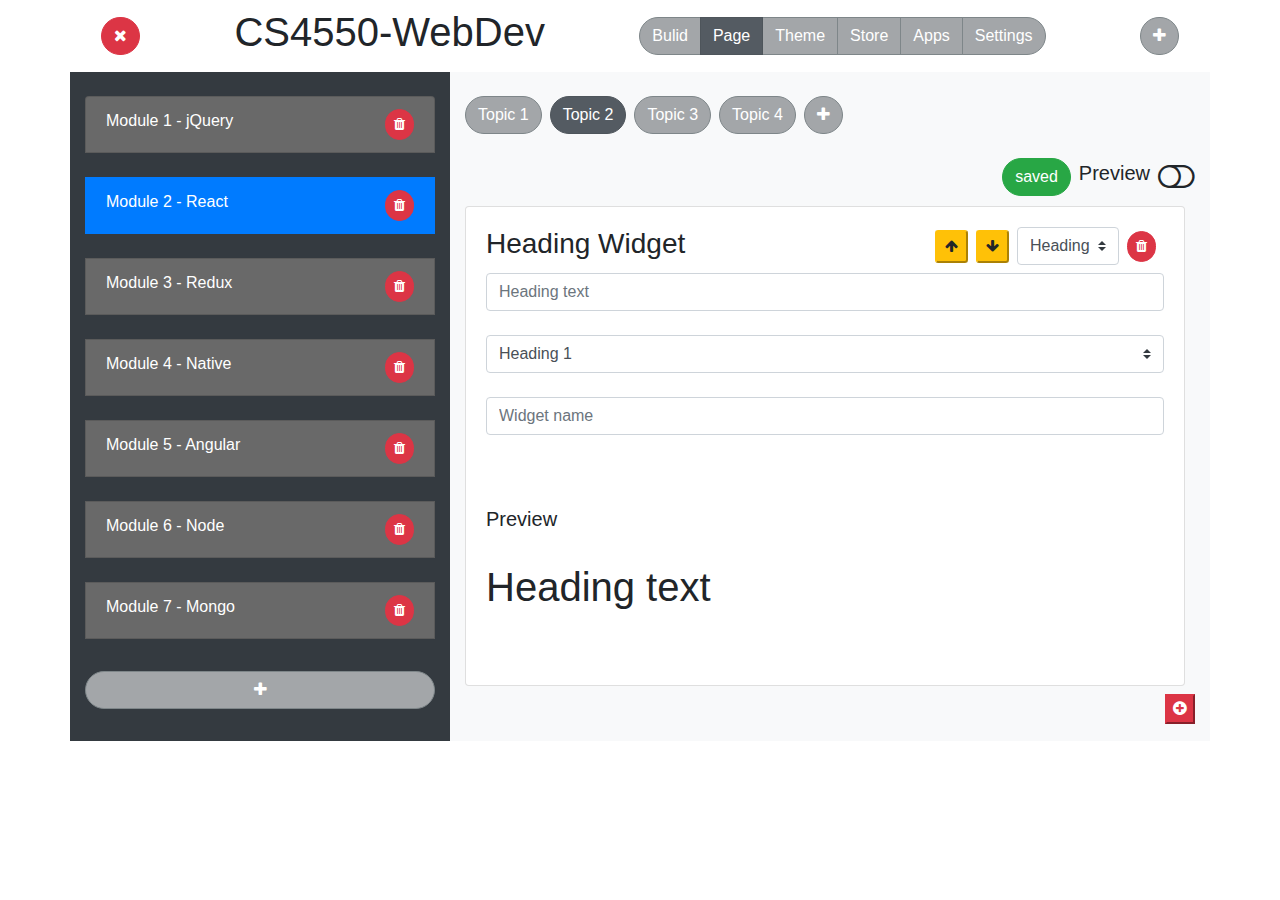
<file: src/main/webapp/course-editor/course-editor.template.client.html>
<!DOCTYPE html>
<html lang="en">
<head>
    <meta charset="UTF-8">
    <title>Course Editor</title>

    <link href="https://stackpath.bootstrapcdn.com/bootstrap/4.4.1/css/bootstrap.min.css"
          rel="stylesheet"/>

    <link href="https://stackpath.bootstrapcdn.com/font-awesome/4.7.0/css/font-awesome.min.css"
          rel="stylesheet"/>

    <link href="../styles.css" rel="stylesheet"/>

    <link href="course-editor.style.client.css"
          rel="stylesheet"/>
</head>
<body>
<div class="container">
    <nav class="navbar justify-content-between">
        <a href="../course-list/course-list.template.client.html"
           class="wbdv-course-editor wbdv-close btn btn-danger"
           role="button">
            <i class="fa fa-times"></i>
        </a>

        <h1 class=" wbdv-course-title">CS4550-WebDev</h1>

        <div class="btn-group btn-group-toggle" data-toggle="buttons">

            <label class="btn btn-secondary ">
                <input type="radio" name="options" id="option1"> Bulid
            </label>
            <label class="wbdv-page-tab btn btn-secondary active">
                <input type="radio" name="options" id="option2" checked> Page
            </label>
            <label class="btn btn-secondary">
                <input type="radio" name="options" id="option3"> Theme
            </label>
            <label class="btn btn-secondary">
                <input type="radio" name="options" id="option4"> Store
            </label>
            <label class="btn btn-secondary">
                <input type="radio" name="options" id="option5"> Apps
            </label>
            <label class="btn btn-secondary">
                <input type="radio" name="options" id="option6"> Settings
            </label>
        </div>
        <form class="form-inline my-2 my-lg-0">
            <button class="btn btn-secondary my-2 mr-sm-0">
                <i class="fa fa-plus"></i>
            </button>
        </form>
    </nav>

    <div class="row">
        <div class="col-4 bg-dark">
            <div >
                </br>
                <ul class="wbdv-module-list list-group">
                    <li class="wbdv-module-item list-group-item">
                        <h7 class="wbdv-module-item-title">Module 1 - jQuery</h7>
                        <button class="wbdv-module-item-delete-btn float-right btn btn-danger btn-sm">
                            <i class="fa fa-trash"></i>
                        </button>
                    </li>
                    </br>
                    <li class="wbdv-module-item list-group-item active">
                        <h7 class="wbdv-module-item-title">Module 2 - React</h7>
                        <button class="wbdv-module-item-delete-btn float-right btn btn-danger btn-sm">
                            <i class="fa fa-trash"></i>
                        </button>
                    </li>

                    </br>
                    <li class="wbdv-module-item list-group-item ">
                        <h7 class="wbdv-module-item-title">Module 3 - Redux</h7>
                        <button class="wbdv-module-item-delete-btn float-right btn btn-danger btn-sm">
                            <i class="fa fa-trash"></i>
                        </button>
                    </li>
                    </br>
                    <li class="wbdv-module-item list-group-item">
                        <h7 class="wbdv-module-item-title">Module 4 - Native</h7>
                        <button class="wbdv-module-item-delete-btn float-right btn btn-danger btn-sm">
                            <i class="fa fa-trash"></i>
                        </button>
                    </li>
                    </br>
                    <li class="wbdv-module-item list-group-item">
                        <h7 class="wbdv-module-item-title">Module 5 - Angular</h7>
                        <button class="wbdv-module-item-delete-btn float-right btn btn-danger btn-sm">
                            <i class="fa fa-trash"></i>
                        </button>
                    </li>
                    </br>
                    <li class="wbdv-module-item list-group-item">
                        <h7 class="wbdv-module-item-title">Module 6 - Node</h7>
                        <button class="wbdv-module-item-delete-btn float-right btn btn-danger btn-sm">
                            <i class="fa fa-trash"></i>
                        </button>
                    </li>
                    </br>
                    <li class="wbdv-module-item list-group-item">
                        <h7 class="wbdv-module-item-title">Module 7 - Mongo</h7>
                        <button class="wbdv-module-item-delete-btn float-right btn btn-danger btn-sm">
                            <i class="fa fa-trash"></i>
                        </button>
                    </li>
                    </br>
                    <button class="wbdv-module-item-add-btn btn btn-secondary my-2 mr-sm-0">
                        <i class="fa fa-plus"></i>
                    </button>
                </ul>
                </br>
            </div>
        </div>
        <div class="col-8 bg-light">
            </br>
            <div>
                <ul class="nav nav-pills wbdv-topic-pill-list">
                    <li class="nav-item wbdv-topic-pill">
                        <button type="button" class="btn btn-secondary mr-sm-2 ">Topic 1</button>
                    </li>
                    <li class="nav-item wbdv-topic-pill-list">
                        <button type="button" class="btn btn-secondary mr-sm-2 active">Topic 2</button>
                    </li>
                    <li class="nav-item wbdv-topic-pill-list">
                        <button type="button" class="btn btn-secondary mr-sm-2">Topic 3</button>
                    </li>
                    <li class="nav-item wbdv-topic-pill-list">
                        <button type="button" class="btn btn-secondary mr-sm-2">Topic 4</button>
                    </li>

                    <button class="wbdv-topic-add-btn btn btn-secondary mr-sm-2" type="button">
                        <i class="fa fa-plus"></i>
                    </button>
                </ul>
            </div>


            <br/>

            <form class="form-inline float-right">
                <button class="btn btn-success mr-sm-2" type="button">
                    <a>saved</a>
                </button>
                <h5 class="mr-sm-2">
                    Preview
                </h5>
                <i class="fa fa-toggle-off fa-2x my-2 my-sm-0" aria-hidden="true"></i>
            </form>

            <br/>
            <br/>
            <div class="card" style="width: 45rem; height:30rem">
                <div class="card-body">
                    <h3 class="card-title">
                        Heading Widget
                        <form class="form-inline float-right">
                            <button class=" btn-warning btn-sm mr-sm-2">
                                <i class="fa fa-arrow-up"></i>
                            </button>
                            <button class=" btn-warning btn-sm mr-sm-2">
                                <i class="fa fa-arrow-down"></i>
                            </button>

                            <select class="custom-select mr-sm-2">
                                <option value="Heading">Heading</option>
                                <option value="Heading">Heading</option>
                                <option selected value="Heading">Heading</option>
                            </select>
                            <button class="btn btn-danger btn-sm mr-sm-2">
                                <i class="fa fa-trash"></i>
                            </button>
                        </form>
                    </h3>

                    <input  class="form-control"
                            type="text"
                            placeholder="Heading text"
                            title="the heading text"/>
                    </br>
                    <div>
                        <select class="form-control custom-select">
                            <option selected value="Heading">Heading 1</option>
                            <option value="Heading">Heading 2</option>
                            <option value="Heading">Heading 3</option>
                        </select>
                    </div>
                    </br>

                    <input  class="form-control"
                            type="text"
                            placeholder="Widget name"
                            title="the Widget name"/>
                    </br>
                    </br>
                    </br>
                    <h5>Preview</h5>
                    </br>
                    <h1>Heading text</h1>
                </div>

            </div>

            <button class="btn-danger float-right my-2 mr-sm-0" type="button">
                <i class="fa fa-plus-circle"></i>
            </button>
        </div>
    </div>
</div>
</body>
</html>
</file>
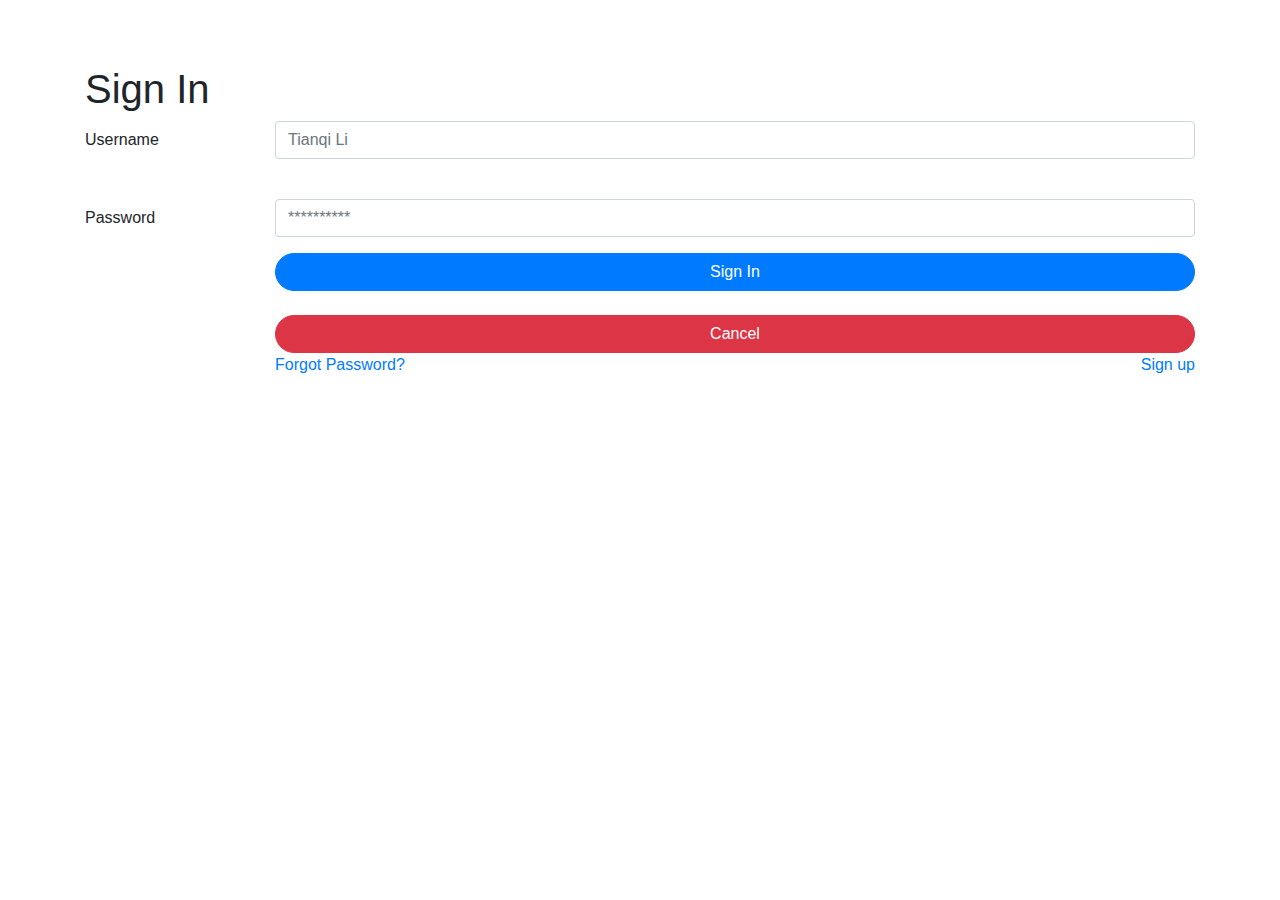
<file: src/main/webapp/login/login.template.client.html>
<!DOCTYPE html>
<html lang="en">
<head>
    <meta charset="UTF-8">
    <title>Login</title>

    <link href="https://stackpath.bootstrapcdn.com/bootstrap/4.4.1/css/bootstrap.min.css"
          rel="stylesheet"/>

    <link href="../styles.css" rel="stylesheet"/>

    <link href="login.style.client.css" rel="stylesheet"/>

</head>
<body>
<div class="container" content="width=device-width">
    <h1>Sign In</h1>
    <form>
        <div class="form-group row">
            <label for="username" class="col-md-2 col-form-label">
                Username
            </label>
            <div class="col-sm-10">
                <input  class="form-control wbdv-field wbdv-username"
                        id="username"
                        type="text"
                        placeholder="Tianqi Li"
                        title="The username for login"/>
            </div>
        </div>
        <br/>

        <div class="form-group row">
            <label for="password" class="col-md-2 col-form-label">
                Password
            </label>

            <div class="col-sm-10">
                <input type="password"
                       class="form-control wbdv-field wbdv-password"
                       id="password"
                       placeholder="**********"/>
            </div>
        </div>

        <div class="row">
            <div class="col-sm-2">

            </div>

            <div class="col-md-10">
                <div>
                    <a href="../profile/profile.template.client.html"
                       class="btn btn-primary btn-block wbdv-login" role="button">
                        Sign In
                    </a>
                </div>

                </br>

                <div>
                    <a href="/index.html"
                       class="btn btn-danger btn-block wbdv-button wbdv-cancel" role="button">
                        Cancel
                    </a>
                </div>

                <div>
                    <a href="#">Forgot Password?</a>
                    <a href="../register/register.template.client.html" class="float-right">
                        Sign up
                    </a>
                </div>
            </div>

        </div>
    </form>
</div>
</body>
</html>
</file>
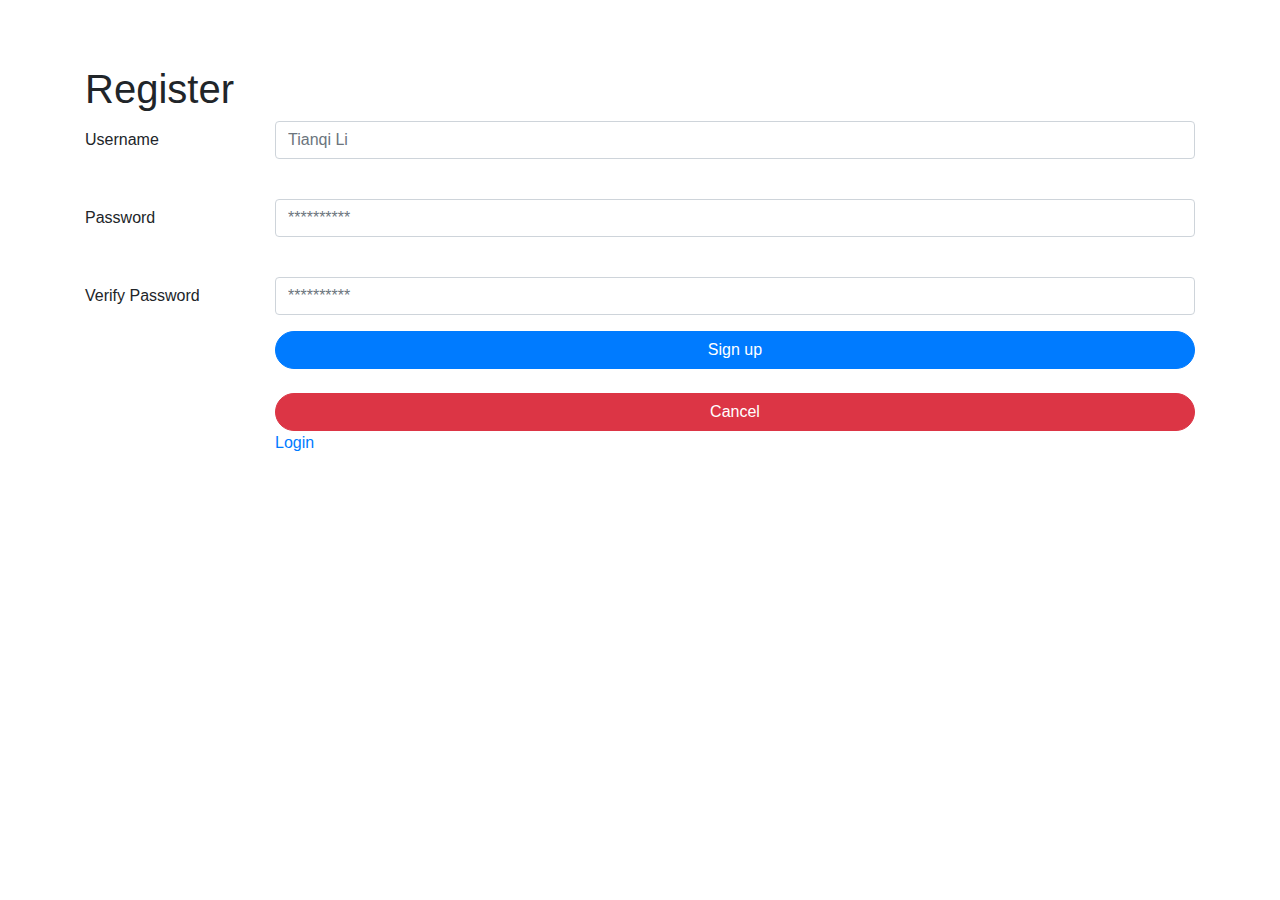
<file: src/main/webapp/register/register.template.client.html>
<!DOCTYPE html>
<html lang="en">
<head>
    <meta charset="UTF-8">
    <title>Register</title>

    <link href="https://stackpath.bootstrapcdn.com/bootstrap/4.4.1/css/bootstrap.min.css"
          rel="stylesheet"/>

    <link href="../styles.css" rel="stylesheet"/>

    <link href="register.style.client.css" rel="stylesheet"/>

</head>
<body>
<div class="container" content="width=device-width">
    <h1>Register</h1>
    <form>
        <div class="form-group row">
            <label for="username" class="col-md-2 col-form-label">
                Username
            </label>
            <div class="col-sm-10">
                <input  class="form-control wbdv-field wbdv-username"
                        id="username"
                        type="text"
                        placeholder="Tianqi Li"
                        title="Use this username to login"/>
            </div>
        </div>
        <br/>

        <div class="form-group row">
            <label for="password" class="col-md-2 col-form-label">
                Password
            </label>

            <div class="col-sm-10">
                <input type="password"
                       class="form-control wbdv-field wbdv-password"
                       id="password"
                       placeholder="**********"
                       title="input the password you want"/>
            </div>
        </div>

        <br/>

        <div class="form-group row">
            <label for="password" class="col-md-2 col-form-label">
                Verify Password
            </label>

            <div class="col-sm-10">
                <input type="password"
                       class="form-control wbdv-field wbdv-password-verify"
                       id="Verify Password"
                       placeholder="**********"
                       title="input the password you write above"/>
            </div>
        </div>

        <div class="row">
            <div class="col-sm-2">

            </div>

            <div class="col-md-10">
                <div>
                    <a href="../profile/profile.template.client.html"
                       class="btn btn-primary btn-block wbdv-button wbdv-register"
                       role="button">
                        Sign up
                    </a>
                </div>

                </br>

                <div>
                    <a href="/index.html"
                       class="btn btn-danger btn-block wbdv-button wbdv-cancel" role="button">
                        Cancel
                    </a>
                </div>
                <div>
                    <a href="../login/login.template.client.html"
                       class="wbdv-link wbdv-login">
                        Login
                    </a>
                </div>
            </div>

        </div>
    </form>
</div>
</body>
</html>
</file>
<file: src/main/webapp/styles.css>
.btn {
    border-radius: 4rem;
}

.wbdv-bottom-right-10px {
    position: fixed;
    bottom: 10px;
    right: 10px;
}

.welcome-text {
    width: 800px;
    height: 200px;
    margin: 20% 30%;
}
</file>
<file: src/main/webapp/course-editor/course-editor.style.client.css>
.wbdv-module-item {
    background-color: dimgray;
    color:white;
}

.btn-secondary {
    color: #fff;
    background-color: #a3a6a9;
    border-color: #7e8689;
}
</file>
<file: src/main/webapp/login/login.style.client.css>
body {
    padding-top: 65px;
}
</file>
<file: src/main/webapp/register/register.style.client.css>
body {
    padding-top: 65px;
}
</file>
